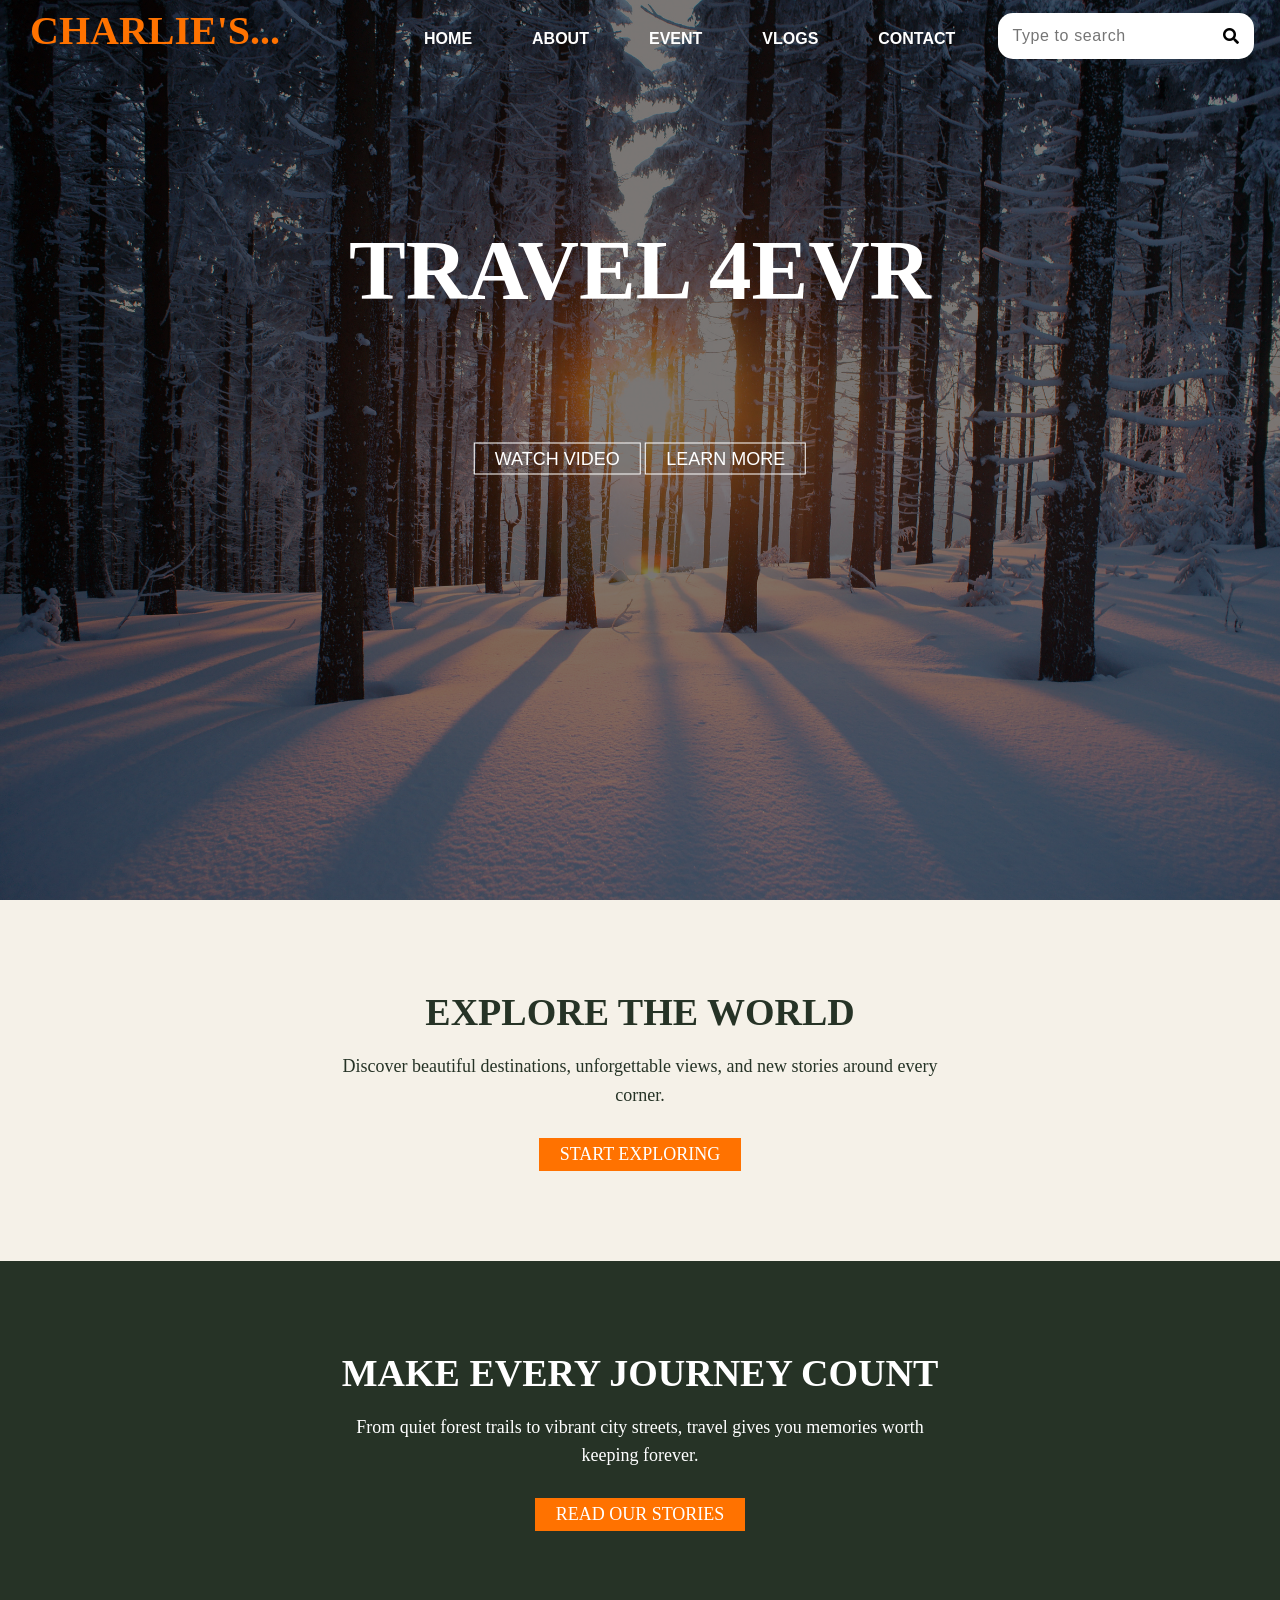
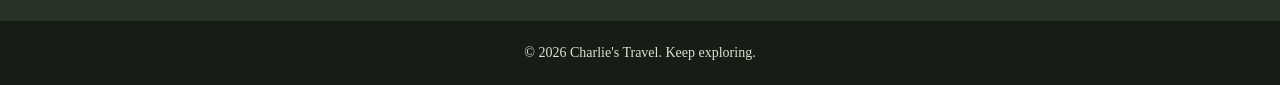
<file: classwork/index.html>
<!DOCTYPE html>
<html lang="en">

<head>
    <meta charset="UTF-8">
    <meta name="viewport" content="width=device-width, initial-scale=1.0">
    <title>travel</title>
    <link rel="stylesheet" href="style.css">
    <link rel="stylesheet" href="https://pro.fontawesome.com/releases/v5.10.0/css/all.css">
</head>

<body>
    <div class="main">
        <div class="navbar">
            <h2 class="logo">CHARLIE'S...   </h2>
        </div>
        <div class="menu">
            <ul>
                <li><a href="">HOME</a></li>
                <li><a href="">ABOUT</a></li>
                <li><a href="">EVENT</a></li>
                <li><a href="">VLOGS</a></li>
                <li><a href="">CONTACT</a></li>
            </ul>
        </div>
        <div class="search-box">
            <input class="search-txt" type="text" name="" placeholder="Type to search">
            <a class="search-btn" href="#"> <i class="fas fa-search"></i></a>
        </div>
        <div class="title">
            <h1>TRAVEL 4EVR</h1>
        </div>
        <div class="button">
            <a href="#" class="btn">WATCH VIDEO</a>
            <a href="#" class="btn">LEARN MORE</a>
        </div>
    </div>

    <section class="explore-section">
        <h2>EXPLORE THE WORLD</h2>
        <p>Discover beautiful destinations, unforgettable views, and new stories around every corner.</p>
        <a href="#" class="btn">START EXPLORING</a>
    </section>

    <section class="journey-section">
        <h2>MAKE EVERY JOURNEY COUNT</h2>
        <p>From quiet forest trails to vibrant city streets, travel gives you memories worth keeping forever.</p>
        <a href="#" class="btn">READ OUR STORIES</a>
    </section>

    <footer class="site-footer">
        <p>&copy; 2026 Charlie's Travel. Keep exploring.</p>
    </footer>
</body>

</html>
</file>
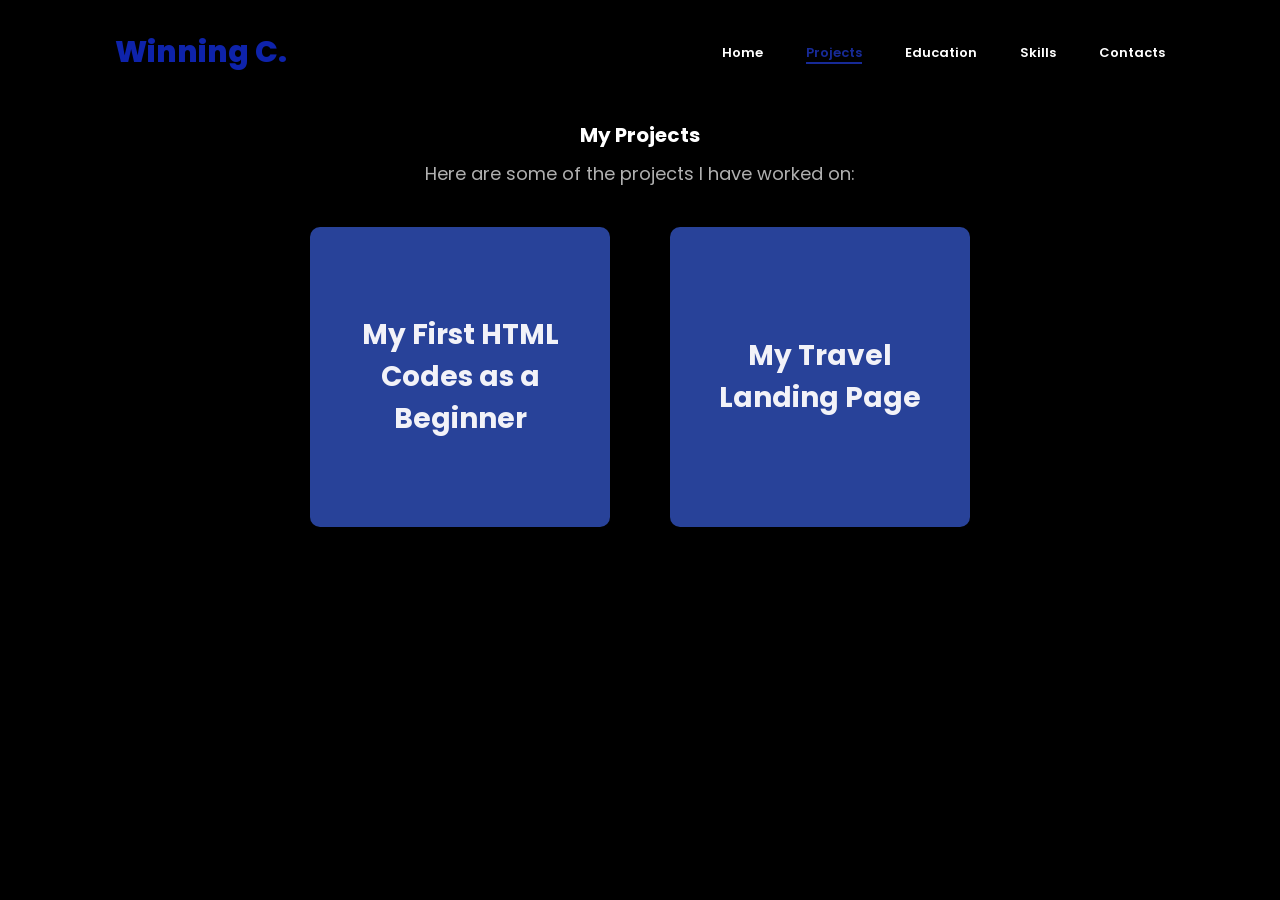
<file: project.html>
<!doctype html>
<html lang="en">
  <head>
    <meta charset="UTF-8" />
    <meta name="viewport" content="width=device-width, initial-scale=1.0" />
    <link
      rel="stylesheet"
      href="https://cdnjs.cloudfare.com/ajax/libs/font-awesome/7.3.1/css/all.min.css"
    />
    <link rel="stylesheet" href="style.css" />
    <title>Portfolio | Projects</title>
  </head>
  <body>
    <header>
      <a href="./index.html" class="logo">Winning C.</a>
      <nav>
        <a href="./index.html">Home</a>
        <a href="./project.html" class="active">Projects</a>
        <a href="#">Education</a>
        <a href="#">Skills</a>
        <a href="#">Contacts</a>
      </nav>
    </header>
    <main>
        <section class="project-section">
            <h2 class="project-title">My Projects</h2>
            <p>Here are some of the projects I have worked on:</p>
            <div class="projects">
                <a href="./classwork 2/index.html" class="project-link">My First HTML Codes as a Beginner</a>
                <a href="./classwork/index.html" class="project-link">My Travel Landing Page</a>
            </div>
        </section>
    </main>
  </body>
</html>
</file>
<file: classwork/style.css>
* {
    margin: 0;
    padding: 0;
}

.main {
    width: 100%;
    background: linear-gradient(to top, rgba(0, 0, 0, 0.5)50%, rgba(0, 0, 0, 0.5)50%), url("./forest.jpeg");
    background-position: center;
    background-size: cover;
    height: 100vh;
    font-family: sans-serif;
}

.navbar {
    width: 95%;
    height: auto;
    margin-left: 30px;
}

.logo {
    color: #ff7200;
    font-size: 40px;
    font-family: cursive;
    float: left;
    padding-top: .6%;
    cursor: pointer;
}

.menu {
    width: 600px;
    float: left;
    height: 70px;
}

ul {
    float: left;
    display: flex;
    padding-top: 30px;
    justify-content: center;
    align-items: center;
    margin-left: 14%;
}

ul li {
    list-style: none;
    margin-left: 60px;
    font-size: 16px;
}

ul li a {
    text-decoration: none;
    color: #fff;
    font-family: Arial, Helvetica, sans-serif;
    font-weight: bold;
    transition: .3s ease;
}

ul li a:hover {
    color: #ff7200;
}

.search-box {
    float: right;
    width: 240px;
    background: #fff;
    height: 30px;
    padding: 8px;
    border-radius: 15px;
    margin-top: 1%;
    margin-right: 2%;
}

.search-box .search-txt {
    width: 190px;
    padding: 0 6px;
}

.search-btn {
    text-decoration: none;
    background: #fff;
    color: #000;
    display: flex;
    float: right;
    justify-content: center;
    align-items: center;
    width: 30px;
    height: 30px;
}

.search-txt {
    border: none;
    background: none;
    outline: none;
    float: left;
    color: #000;
    font-size: 16px;
    line-height: 30px;
    letter-spacing: .6px;
}

.title {
    position: absolute;
    top: 30%;
    left: 50%;
    transform: translate(-50%, -50%);
}

.title h1 {
    cursor: pointer;
    font-family: cursive;
    color: #fff;
    font-size: 85px;
}

.button {
    position: absolute;
    top: 51%;
    left: 50%;
    transform: translate(-50%, -50%);
}

.btn {
    color: #fff;
    padding: 5px 20px;
    font-size: 18px;
    text-decoration: none;
    border: 1px solid #fff;
    transition: .3s ease;
}

.btn:hover {
    background-color: #fff;
    color: #000;
}

.explore-section,
.journey-section {
    padding: 90px 20px;
    text-align: center;
}

.explore-section {
    background-color: #f5f1e8;
    color: #263326;
}

.journey-section {
    background-color: #263326;
    color: #fff;
}

.explore-section h2,
.journey-section h2 {
    margin-bottom: 18px;
    font-family: cursive;
    font-size: 38px;
}

.explore-section p,
.journey-section p {
    max-width: 620px;
    margin: 0 auto 28px;
    font-size: 18px;
    line-height: 1.6;
}

.explore-section .btn,
.journey-section .btn {
    display: inline-block;
    border-color: #ff7200;
    background-color: #ff7200;
    color: #fff;
}

.explore-section .btn:hover,
.journey-section .btn:hover {
    background-color: #fff;
    color: #263326;
}

.site-footer {
    padding: 24px 20px;
    background-color: #151d15;
    color: #d9e0d4;
    text-align: center;
    font-size: 14px;
}

@media (max-width: 700px) {

    .explore-section,
    .journey-section {
        padding: 65px 20px;
    }

    .explore-section h2,
    .journey-section h2 {
        font-size: 30px;
    }
}
</file>
<file: style.css>
@import url('https://fonts.googleapis.com/css2?family=Poppins:ital,wght@0,100;0,200;0,300;0,400;0,500;0,600;0,700;0,800;0,900;1,100;1,200;1,300;1,400;1,500;1,600;1,700;1,800;1,900&display=swap');

/* RESET CSS */
* {
    margin: 0;
    padding: 0;
    box-sizing: border-box;
    border: none;
    outline: none;
    text-decoration: none;
    font-family: 'Poppins', sans-serif;
}

html {
    font-size: 62.5%;
}

body {
    height: 100vh;
    background-color: #000;
    color: #fff;
    width: 100%;
    overflow-x: hidden;
}

header {
    display: flex;
    justify-content: space-between;
    align-items: center;
    padding: 1rem 9%;
    position: fixed;
    top: 0;
    left: 0;
    width: 100%;
    z-index: 50;
    background-color: #000;
    margin-top: 20px;
    background-color: transparent;
    filter: drop-shadow(10px);
}

.logo {
    font-size: 3rem;
    color: #0e23ab;
    font-weight: 800;
    cursor: pointer;
    transition: 0.5s ease;
}

.logo :hover {
    transform: scale(1.1);
}

nav a {
    font-size: 1.3rem;
    color: #fff;
    font-weight: 600;
    margin-left: 4rem;
    border-bottom: 3px solid transparent;
    transition: 0.3s ease;
}

nav a:hover,
nav a.active {
    color: #172a97;
    border-bottom: 2px solid #172a97;
}

section {
    min-height: 100vh;
    padding: 5rem 80px 5rem;
}

.hero-section {
    display: flex;
    justify-content: center;
    align-items: center;
    gap: 6rem;
    background-color: #000;
    margin-top: 30px;
}

.hero-section h1 {
    font-size: 6rem;
    font-weight: 700;
    line-height: 1.3;
}

span {
    color: #172a97;
}

.hero-section h3 {
    font-size: 4rem;
    margin-bottom: 1rem;
    line-height: 1.5;
    font-weight: 700;
}

.hero-section p {
    font-size: 1.8rem;
    color: #b0b0b0;
    line-height: 1.5;
}

.hero-img {
    border-radius: 50%;
    /* border: 2px solid #172a97; */
}

.hero-img img {
    position: relative;
    width: 32vw;
    border-radius: 50%;
    box-shadow: 0 0 25px solid #172a97;
    cursor: pointer;
    transition: 0.2s linear;
}

.hero-img img:hover {
    font-size: 1.8rem;
    font-weight: 500;
}

.social-icons a {
    display: inline-flex;
    justify-content: center;
    align-items: center;
    width: 4rem;
    height: 4rem;
    background-color: transparent;
    border: 0.2rem solid #172a97;
    font-size: 2rem;
    border-radius: 50%;
    margin: 3rem 1.5rem 3rem 0;
    transition: 0.3s ease;
    color: #172a97;
}

.social-icons a:hover {
    color: white;
    transform: scale(1.3) translateY(-5px);
    background-color: #172a97;
    box-shadow: 0 0 25px #172a97;
}

.btn {
    display: inline-block;
    padding: 1rem 2.8rem;
    background-color: #000;
    border-radius: 4rem;
    font-size: 1.6rem;
    color: white;
    letter-spacing: 0.3rem;
    font-weight: 600;
    border: 2px solid #172a97;
    transition: 0.3s ease;
    cursor: pointer;
}

.btn:hover {
    transform: scale3d(1.03);
    background-color: #172a97;
    color: white;
    box-shadow: 0 0 25px #172a97;
}

.typing-text {
    font-size: 34px;
    font-weight: 600;
    min-width: 280px;
}

.typing-text span {
    position: relative;
}

.typing-text span::before {
    content: "Junior Developer";
    color: #172a97;
    animation: skills 20s infinite;
}

.typing-text span::after {
    content: "";
    background-color: #000;
    position: absolute;
    width: calc(100% + 8px);
    height: 100%;
    border-left: 3px solid #000;
    right: -8;
    animation: cursor 0.6s infinite;
}

@keyframes cursor {
    to{
        border-left: 3px solid #fff;
    }
}

@keyframes skills {
    0% {
        content: "Web Developer";
    }
    20% {
        content: "Web Designer";
    }
    40% {
        content: "Baker";
    }
    60% {
        content: "Student";
    }
    80% {
        content: "Therapist";
    }
    100% {
        content: "Snapchatter";
    }
}

.project-section {
    text-align: center;
    padding-top: 120px;
}

.project-section p {
    font-size: 18px;
    color: #b0b0b0;
    margin-bottom: 40px;
}

.projects {
    display: flex;
    justify-content: center;
    align-items: center;
    gap: 6rem;
    margin-top: 2rem;
}

.project-link {
    /* display: block; */
    /* border: 1px solid red; */
    background-color: rgba(44, 72, 167, 0.921);
    color:  rgb(242, 242, 248);
    /* display: block; */
    height: 300px;
    width: 300px;
    display: flex;
    justify-content: center;
    align-items: center;
    border-radius: 10px;
    font-size: 28px;
    font-weight: 700;
    padding: 20px;
}


.project-link:hover {
    transform: scale(1.1);
    background-color: rgba(44, 72, 167, 0.921);
    color: #000;
    box-shadow: 0 0 25px #172a97;
}

.project-title {
    font-size: 2rem;
    font-weight: 700;
    margin-bottom: 1rem;
    text-align: center;
}
</file>
